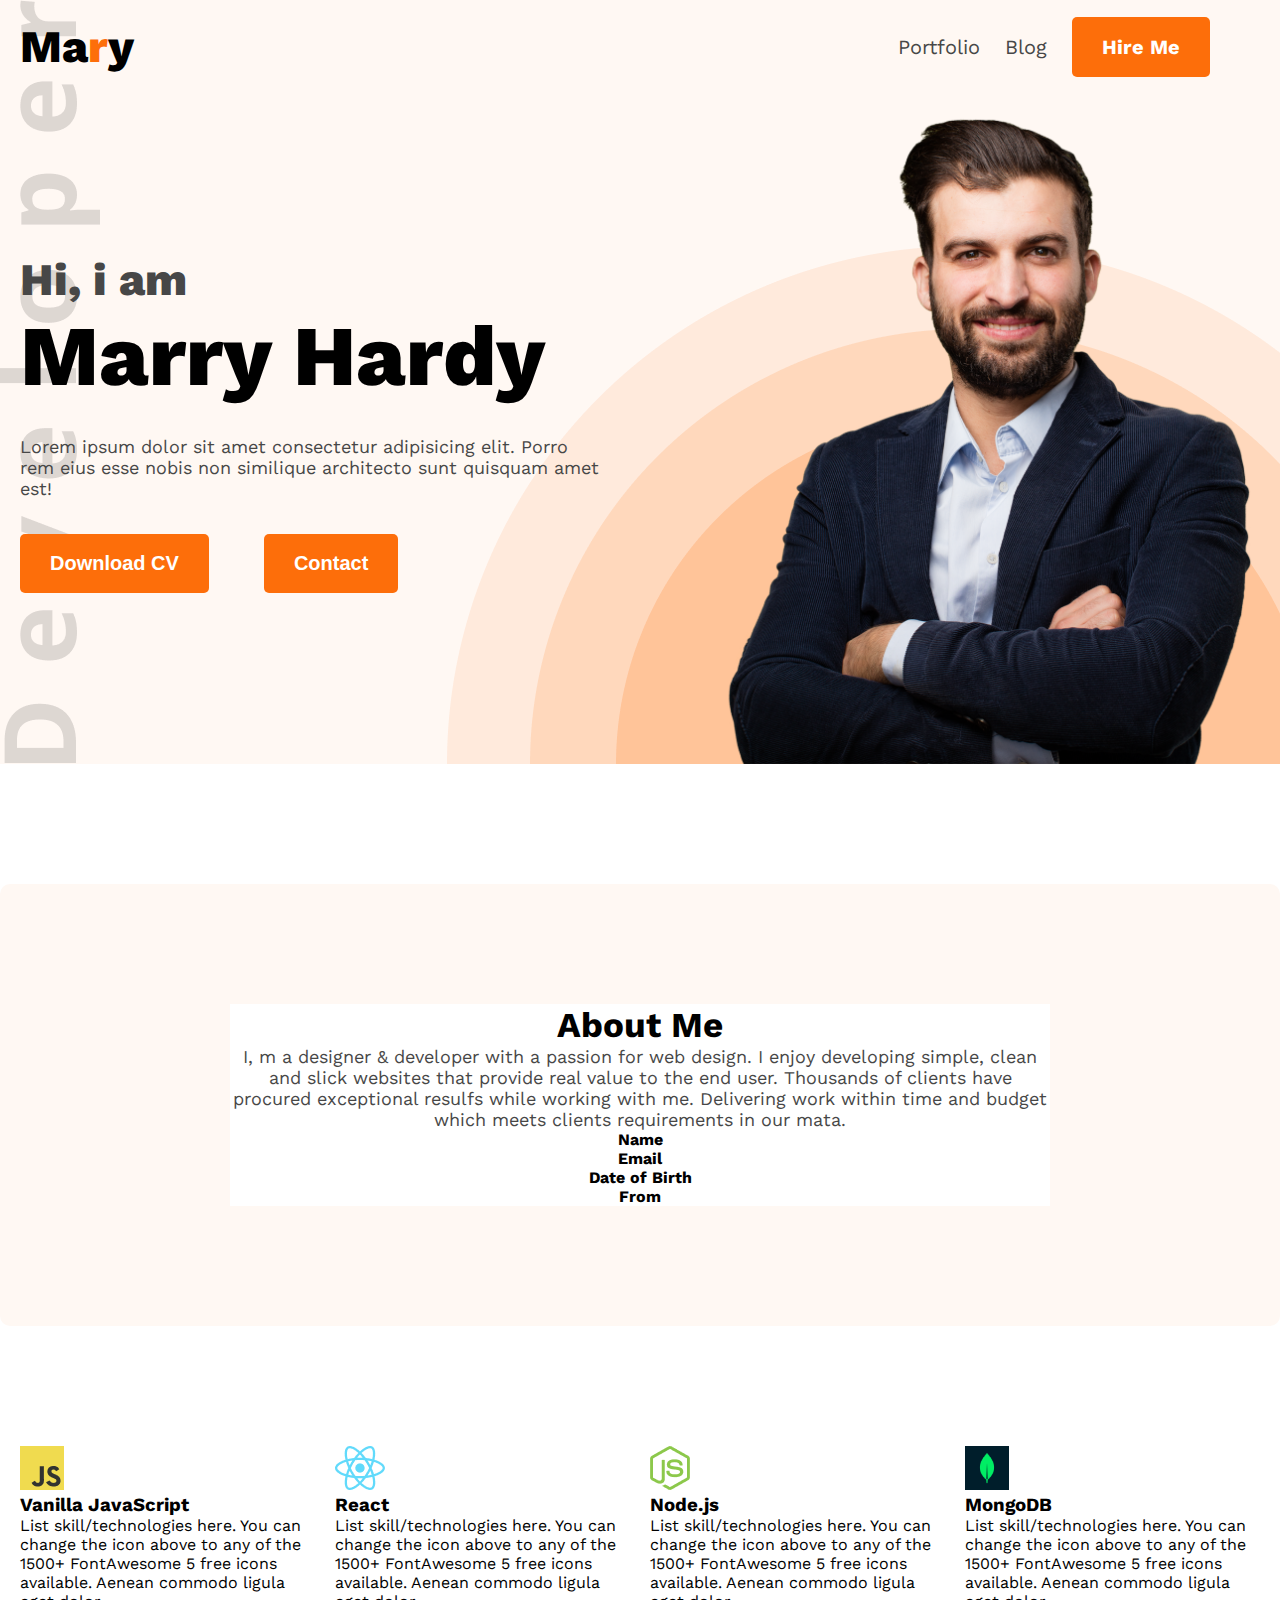
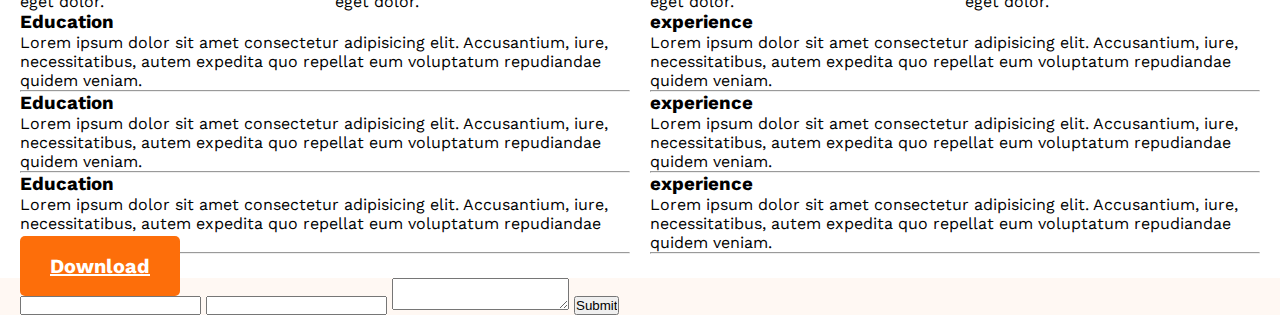
<file: index.html>
<!DOCTYPE html>
<html lang="en">
  <head>
    <meta charset="UTF-8" />
    <meta name="viewport" content="width=device-width, initial-scale=1.0" />
    <title>Portfolio demo</title>
    <link rel="stylesheet" href="style.css" />
  </head>
  <body>
    <header class="header secondary-bg" id="header">
      <div class="container">
        <nav>
          <h3 class="nav-title">Ma<span class="text-primary">r</span>y</h3>
          <ul>
            <li><a class="dark-2" href="">Portfolio</a></li>
            <li><a class="dark-2" href="">Blog</a></li>
            <li><a href="" class="btn btn-nav">Hire Me</a></li>
          </ul>
        </nav>

        <div class="banner">
          <div class="banner-content">
            <h4 class="banner-greet">Hi, i am</h4>
            <h1 class="banner-title">Marry Hardy</h1>
            <p class="banner-text">
              Lorem ipsum dolor sit amet consectetur adipisicing elit. Porro rem
              eius esse nobis non similique architecto sunt quisquam amet est!
            </p>
            <div class="btn-container">
              <button class="btn">Download CV</button>
              <button class="btn contact-btn">Contact</button>
            </div>
          </div>

          <img class="banner-img" src="img/hardy.png" alt="hardy img" />
        </div>
      </div>
    </header>

    <main>
      <section class="about">
        <div class="container secondary-bg about-container">
          <div class="about-content">
            <h3 class="section-title">About Me</h3>
            <p class="section-desc">
              I, m a designer & developer with a passion for web design. I enjoy
              developing simple, clean and slick websites that provide real
              value to the end user. Thousands of clients have procured
              exceptional resulfs while working with me. Delivering work within
              time and budget which meets clients requirements in our mata.
            </p>
            <div class="about-meta">
              <div class="meta-box name">
                <h4>Name</h4>
                <p></p>
              </div>
              <div class="meta-box email">
                <h4>Email</h4>
                <p></p>
              </div>
              <div class="meta-box birthdate">
                <h4>Date of Birth</h4>
                <p></p>
              </div>
              <div class="meta-box birthplace">
                <h4>From</h4>
                <p></p>
              </div>
            </div>
          </div>
        </div>
      </section>
      <section class="skills">
        <div class="container">
          <h2 class="heading"></h2>
          <p class="desc"></p>
          <div class="skill-columns">
            <div class="skill-box">
              <div class="icon-box">
                <img src="img/icons/js.png" alt="" />
              </div>
              <h3 class="box-heading">Vanilla JavaScript</h3>
              <p class="box-desc">
                List skill/technologies here. You can change the icon above to
                any of the 1500+ FontAwesome 5 free icons available. Aenean
                commodo ligula eget dolor.
              </p>
            </div>
            <div class="skill-box">
              <div class="icon-box">
                <img src="img/icons/react.png" alt="" />
              </div>
              <h3 class="box-heading">React</h3>
              <p class="box-desc">
                List skill/technologies here. You can change the icon above to
                any of the 1500+ FontAwesome 5 free icons available. Aenean
                commodo ligula eget dolor.
              </p>
            </div>
            <div class="skill-box">
              <div class="icon-box">
                <img src="img/icons/nodejs.png" alt="" />
              </div>
              <h3 class="box-heading">Node.js</h3>
              <p class="box-desc">
                List skill/technologies here. You can change the icon above to
                any of the 1500+ FontAwesome 5 free icons available. Aenean
                commodo ligula eget dolor.
              </p>
            </div>
            <div class="skill-box">
              <div class="icon-box">
                <img src="img/icons/mongo.png" alt="" />
              </div>
              <h3 class="box-heading">MongoDB</h3>
              <p class="box-desc">
                List skill/technologies here. You can change the icon above to
                any of the 1500+ FontAwesome 5 free icons available. Aenean
                commodo ligula eget dolor.
              </p>
            </div>
          </div>
        </div>
      </section>
      <section class="resume">
        <div class="container">
          <h2 class="heading"></h2>
          <div class="resume-column">
            <div class="education">
              <div class="education-field">
                <h3 class="education-heading">Education</h3>
                <h4 class="education-subheading"></h4>
                <p>
                  Lorem ipsum dolor sit amet consectetur adipisicing elit.
                  Accusantium, iure, necessitatibus, autem expedita quo repellat
                  eum voluptatum repudiandae quidem veniam.
                </p>
                <hr />
              </div>
              <div class="education-field">
                <h3 class="education-heading">Education</h3>
                <h4 class="education-subheading"></h4>
                <p>
                  Lorem ipsum dolor sit amet consectetur adipisicing elit.
                  Accusantium, iure, necessitatibus, autem expedita quo repellat
                  eum voluptatum repudiandae quidem veniam.
                </p>
                <hr />
              </div>
              <div class="education-field">
                <h3 class="education-heading">Education</h3>
                <h4 class="education-subheading"></h4>
                <p>
                  Lorem ipsum dolor sit amet consectetur adipisicing elit.
                  Accusantium, iure, necessitatibus, autem expedita quo repellat
                  eum voluptatum repudiandae quidem veniam.
                </p>
                <hr />
              </div>
            </div>
            <div class="experience">
              <div class="experience-field">
                <h3 class="experience-heading">experience</h3>
                <h4 class="experience-subheading"></h4>
                <p>
                  Lorem ipsum dolor sit amet consectetur adipisicing elit.
                  Accusantium, iure, necessitatibus, autem expedita quo repellat
                  eum voluptatum repudiandae quidem veniam.
                </p>
                <hr />
              </div>
              <div class="experience-field">
                <h3 class="experience-heading">experience</h3>
                <h4 class="experience-subheading"></h4>
                <p>
                  Lorem ipsum dolor sit amet consectetur adipisicing elit.
                  Accusantium, iure, necessitatibus, autem expedita quo repellat
                  eum voluptatum repudiandae quidem veniam.
                </p>
                <hr />
              </div>
              <div class="experience-field">
                <h3 class="experience-heading">experience</h3>
                <h4 class="experience-subheading"></h4>
                <p>
                  Lorem ipsum dolor sit amet consectetur adipisicing elit.
                  Accusantium, iure, necessitatibus, autem expedita quo repellat
                  eum voluptatum repudiandae quidem veniam.
                </p>
                <hr />
              </div>
            </div>
          </div>
          <div class="button-container">
            <a href="" class="btn" download>Download</a>
          </div>
        </div>
      </section>
    </main>

    <footer class="footer" id="footer">
      <div class="container">
        <div class="footer-column">
          <div class="footer-left">
            <h3 class="footer-heading"></h3>
            <p class="footer-desc"></p>
            <div class="footer-social">
              <a href="" class="social-icon"><i class="fa-brands"></i></a>
              <a href="" class="social-icon"><i class="fa-brands"></i></a>
              <a href="" class="social-icon"><i class="fa-brands"></i></a>
            </div>
          </div>
          <div class="footer-right">
            <h3 class="footer-heading"></h3>
            <form action="get" class="subscription-form">
                <input type="text" name="" id="">
                <input type="email" name="" id="">
                <textarea name="" id=""></textarea>
                <input type="submit" value="Submit">
            </form>
          </div>
        </div>
      </div>
    </footer>
  </body>
</html>
</file>
<file: style.css>
@import url('https://fonts.googleapis.com/css2?family=Open+Sans:ital,wght@0,300..800;1,300..800&family=Work+Sans:ital,wght@0,100..900;1,100..900&display=swap');

*{
    margin:0;
    padding:0;
    box-sizing: border-box;
}

body{
    font-family: "Work Sans", serif;
}
.btn{
    background-color: #FD6E0A;
    font-weight: 700;
    color: #fff;
    padding: 18px 30px;
    border: none;
    border-radius: 5px;
    cursor: pointer;
    transition: all 0.3s ease;
     font-size: 20px;
    margin-right: 50px;
}

.header{
    background-image: url(img/developer.png), url(img/header_bg.png);
    background-repeat: no-repeat;
    background-size:contain, scroll;
    background-position: left, bottom right;
}

.container{
    max-width: 1300px;
    margin: auto;
    padding: 0 20px;
}
nav{
    display: flex;
    flex-direction: row;
    justify-content: space-between;
    align-items: center;
    padding-block:20px;
   
}
nav ul{
    display: flex;
    align-items: center;
    justify-content: space-around;
    gap: 25px;
    
}
nav ul li{
    list-style: none;
}

nav li a{
    text-decoration: none;
    font-size: 20px;
}
.nav-title{
    font-weight: 800;
    font-size: 45px;
}

/******* shared color ********/

.text-primary{
    color: #FD6E0A;
}

.dark-2{
    color:#474747;
}

.secondary-bg{
    background-color: #FFF8F3;
}

.section-title{
    font-size: 35px;
    font-weight: bold;
}

.section-desc{
    font-size: 18px;
    color: #474747;

}

.nav-btn{
    background-color: #FD6E0A;
    font-weight: 700;
    color: #fff;
    padding: 18px 35px;
    border: none;
    border-radius: 5px;
    cursor: pointer;
    transition: all 0.3s ease;
     font-size: 20px;
    margin-right: 50px;
}

.banner{
    display: flex;
    justify-content: space-between;
}

.banner-content{
    max-width: 580px;
    padding-block:160px;
}
.banner-img{
    width: 580px;
}

.banner-greet{
    color: #474747;
    font-size: 45px;
    font-weight: 800;
}
.banner-title{
    font-size: 85px;
    font-weight: 800;
}
.banner-text{
    margin-top:30px;
    font-size: 18px;
    color:#474747;
}

.banner-img{
    max-width: 580px;
    margin-left:auto;
}
.btn-container{
    margin-top:35px;
}

.about-container{
    padding:120px 20px;
    border-radius: 10px;
    margin-block:120px;
}
.about-content{
    max-width:820px;
    margin-inline:auto;
    background-color: #fff;
    text-align: center;
}
.skill-columns{
    display: flex;
    gap: 20px;
}
.resume-column{
    display: flex;
    gap: 20px;
}
.footer{
    background-color: #fff8f3;
}
</file>
